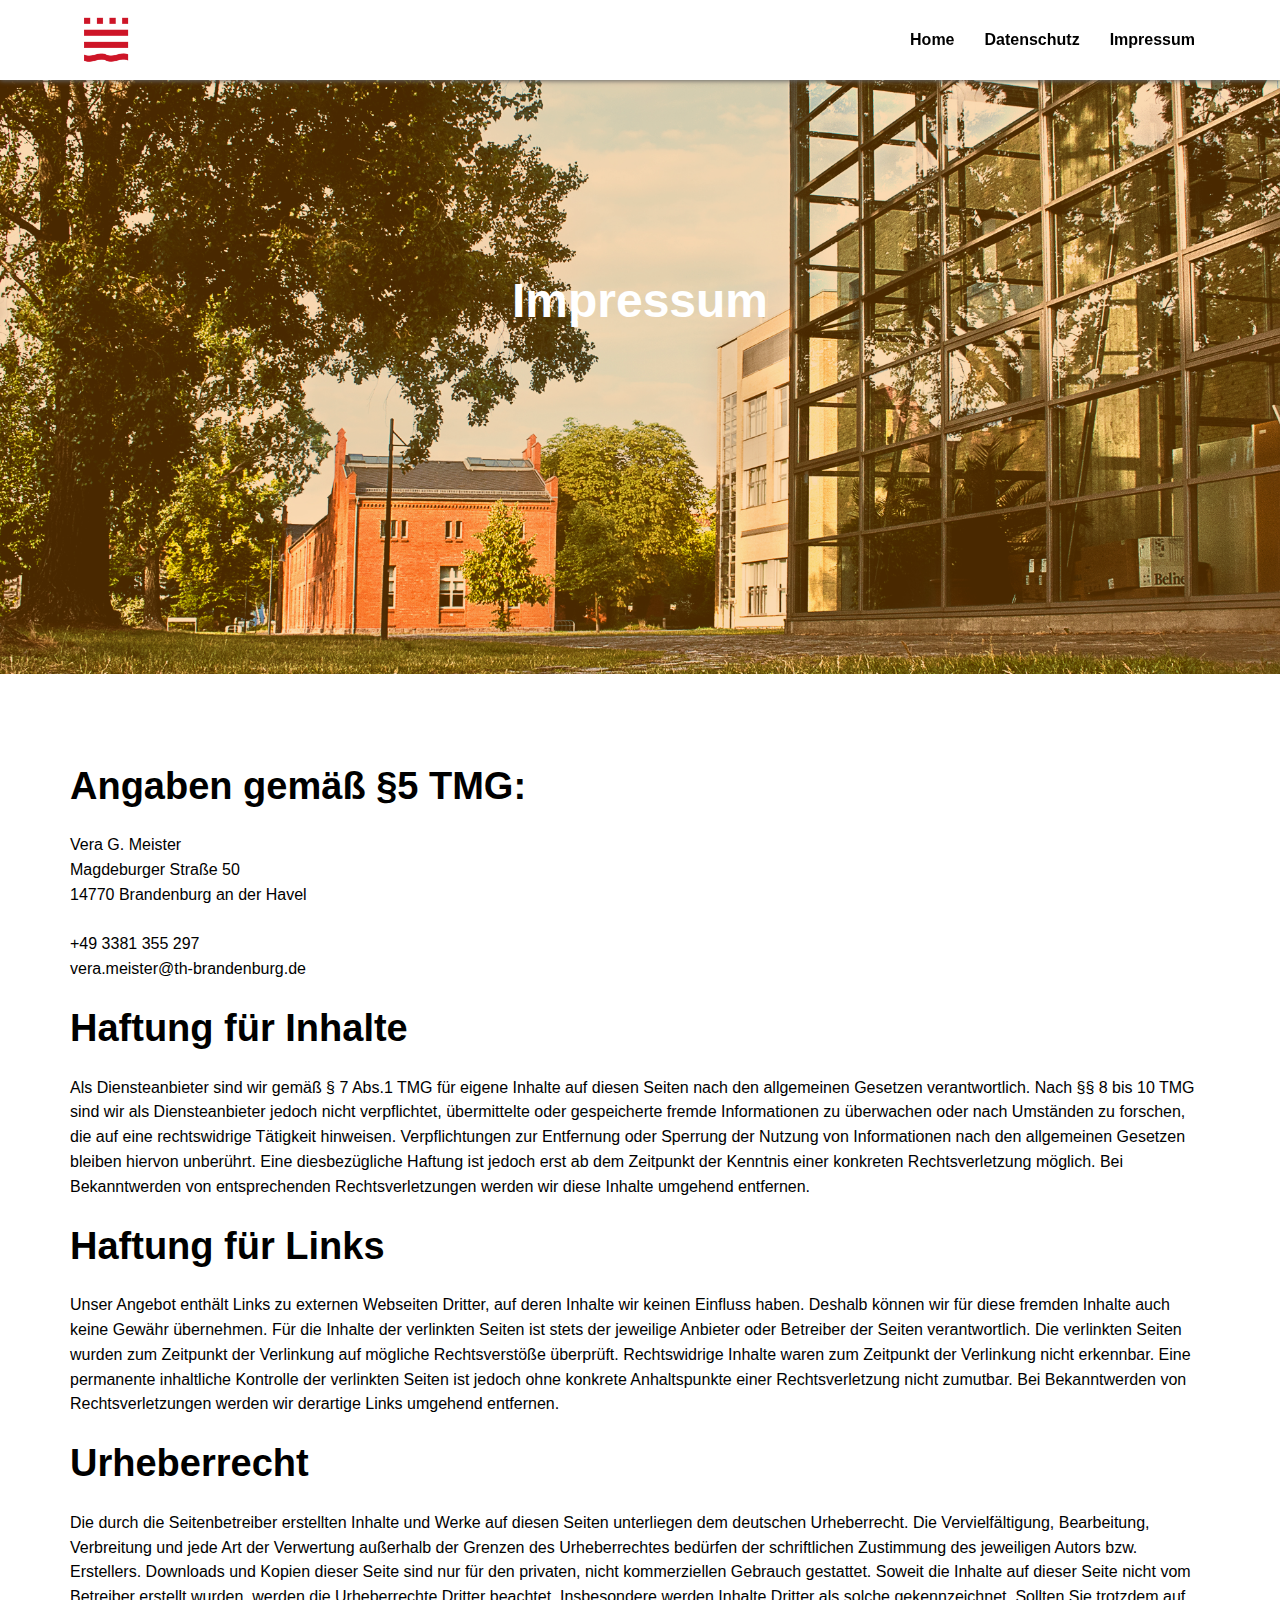
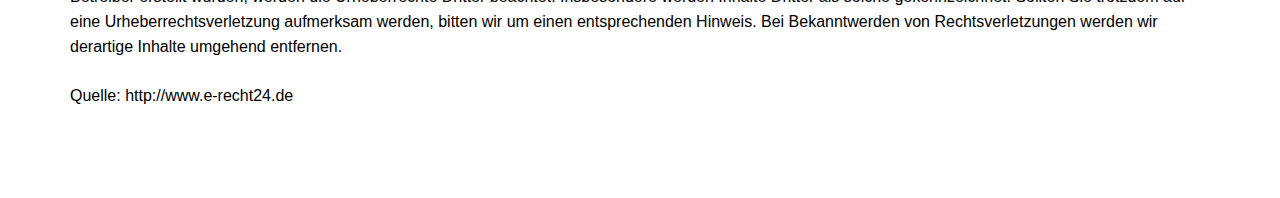
<file: imprint.html>
<!DOCTYPE html>
<html>
<head>
    <meta charset="utf-8">
    <meta http-equiv="X-UA-Compatible" content="IE=edge">
    <title>Wirtschaftsinformatik an der Technischen Hochschule Brandenburg</title>
    <link rel="stylesheet" href="https://maxcdn.bootstrapcdn.com/bootstrap/3.3.7/css/bootstrap.min.css">
    <link rel="stylesheet" href="assets/css/style.thb.css">
    <link rel="stylesheet" href="assets/css/other.css">

    <!-- Favicon-->
    <link rel="shortcut icon" href="favicon.png">
</head>

<body>

<header class="header">
    <div role="navigation" class="navbar navbar-default navbar-fixed-top">
        <div class="container">
            <div class="navbar-header">
                <a href="#all" class="navbar-brand scroll-to">
                    <img src="assets/images/logo.png" alt="logo" class="hidden-xs hidden-sm" style="height: 60px">
                    <img src="assets/images/logo-small.png" alt="logo" class="visible-xs visible-sm"
                         style="height: 60px">
                    <span class="sr-only">Go to homepage</span>
                </a>

                <div class="navbar-buttons">
                    <button type="button" data-toggle="collapse" data-target=".navbar-collapse"
                            class="navbar-toggle navbar-btn">Menu<i class="pe-7s-menu"></i></button>
                </div>
            </div>
            <div id="navigation" class="collapse navbar-collapse navbar-right">

                <ul class="nav navbar-nav">
                    <li><a href="index.html">Home</a></li>
                    <li><a href="privacy.html" >Datenschutz</a></li>
                    <li><a href="imprint.html" class="scroll-to">Impressum</a></li>
                </ul>

            </div>
        </div>
    </div>
</header>

<section id="" class="imprint text-intro " >
    <div class="picture-layer"></div>

    <div class="container">
        <div class="row">
            <div class="col-md-12 ">
                <div class="logo-block " >
                    <h1 class="logo">
                        Impressum
                    </h1>
                </div>
            </div>
        </div>
    </div>
</section>


<section>
    <div class="container">
        <div class="row">
            <div class="col-md-12 " >

                <h2>Angaben gemäß §5 TMG:</h2>
                <p>
                    Vera G. Meister<br />
                    Magdeburger Straße 50<br />
                    14770 Brandenburg an der Havel<br />
                    <br />
                    +49 3381 355 297<br />
                    vera.meister@th-brandenburg.de
                </p>

                <h2>Haftung für Inhalte</h2>
                <p>
                    Als Diensteanbieter sind wir gemäß § 7 Abs.1 TMG für eigene Inhalte auf diesen Seiten nach den allgemeinen Gesetzen verantwortlich. Nach §§ 8 bis 10 TMG sind wir als Diensteanbieter jedoch nicht verpflichtet, übermittelte oder gespeicherte fremde Informationen zu überwachen oder nach Umständen zu forschen, die auf eine rechtswidrige Tätigkeit hinweisen. Verpflichtungen zur Entfernung oder Sperrung der Nutzung von Informationen nach den allgemeinen Gesetzen bleiben hiervon unberührt. Eine diesbezügliche Haftung ist jedoch erst ab dem Zeitpunkt der Kenntnis einer konkreten Rechtsverletzung möglich. Bei Bekanntwerden von entsprechenden Rechtsverletzungen werden wir diese Inhalte umgehend entfernen.
                </p>

                <h2>Haftung für Links</h2>
                <p>
                    Unser Angebot enthält Links zu externen Webseiten Dritter, auf deren Inhalte wir keinen Einfluss haben. Deshalb können wir für diese fremden Inhalte auch keine Gewähr übernehmen. Für die Inhalte der verlinkten Seiten ist stets der jeweilige Anbieter oder Betreiber der Seiten verantwortlich. Die verlinkten Seiten wurden zum Zeitpunkt der Verlinkung auf mögliche Rechtsverstöße überprüft. Rechtswidrige Inhalte waren zum Zeitpunkt der Verlinkung nicht erkennbar. Eine permanente inhaltliche Kontrolle der verlinkten Seiten ist jedoch ohne konkrete Anhaltspunkte einer Rechtsverletzung nicht zumutbar. Bei Bekanntwerden von Rechtsverletzungen werden wir derartige Links umgehend entfernen.
                </p>

                <h2>Urheberrecht</h2>
                <p>
                    Die durch die Seitenbetreiber erstellten Inhalte und Werke auf diesen Seiten unterliegen dem deutschen Urheberrecht. Die Vervielfältigung, Bearbeitung, Verbreitung und jede Art der Verwertung außerhalb der Grenzen des Urheberrechtes bedürfen der schriftlichen Zustimmung des jeweiligen Autors bzw. Erstellers. Downloads und Kopien dieser Seite sind nur für den privaten, nicht kommerziellen Gebrauch gestattet. Soweit die Inhalte auf dieser Seite nicht vom Betreiber erstellt wurden, werden die Urheberrechte Dritter beachtet. Insbesondere werden Inhalte Dritter als solche gekennzeichnet. Sollten Sie trotzdem auf eine Urheberrechtsverletzung aufmerksam werden, bitten wir um einen entsprechenden Hinweis. Bei Bekanntwerden von Rechtsverletzungen werden wir derartige Inhalte umgehend entfernen.
                </p>

                Quelle: http://www.e-recht24.de
            </div>
        </div>
    </div>
</section>
</body>
</html>
</file>
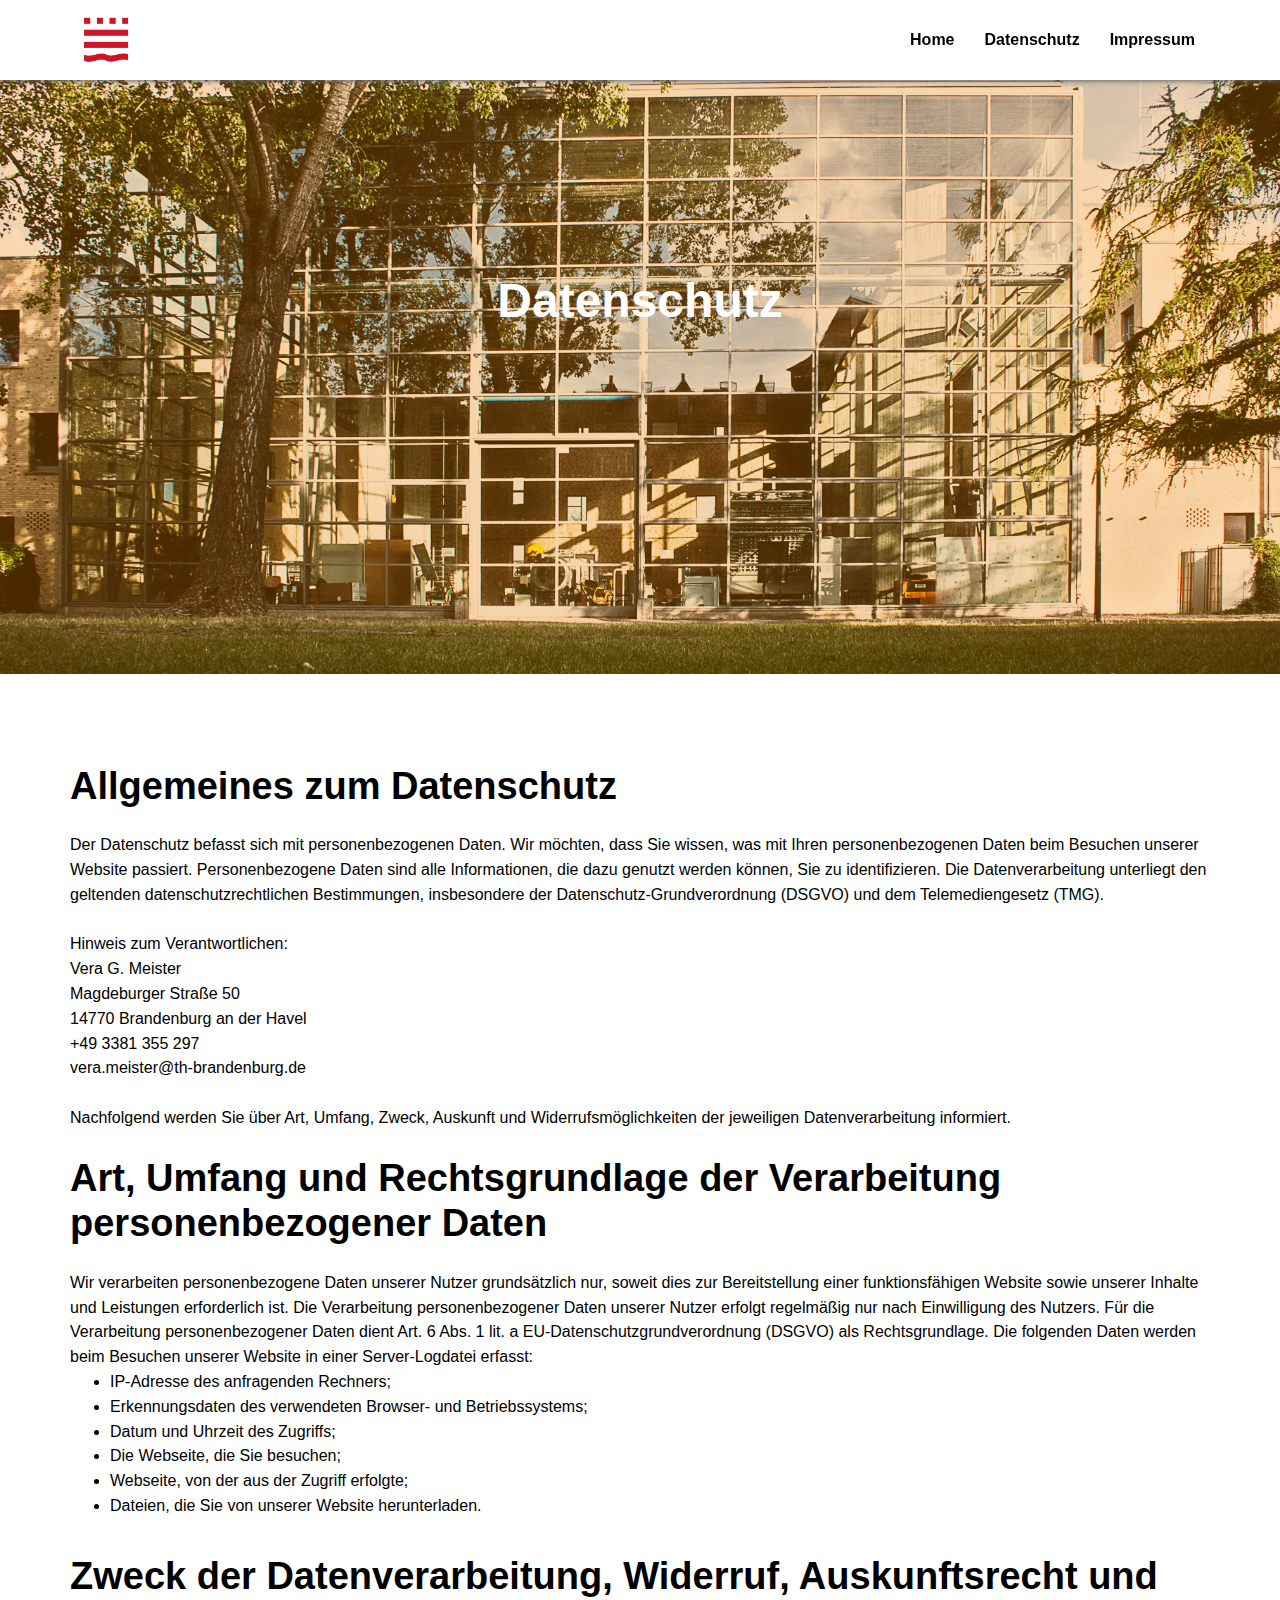
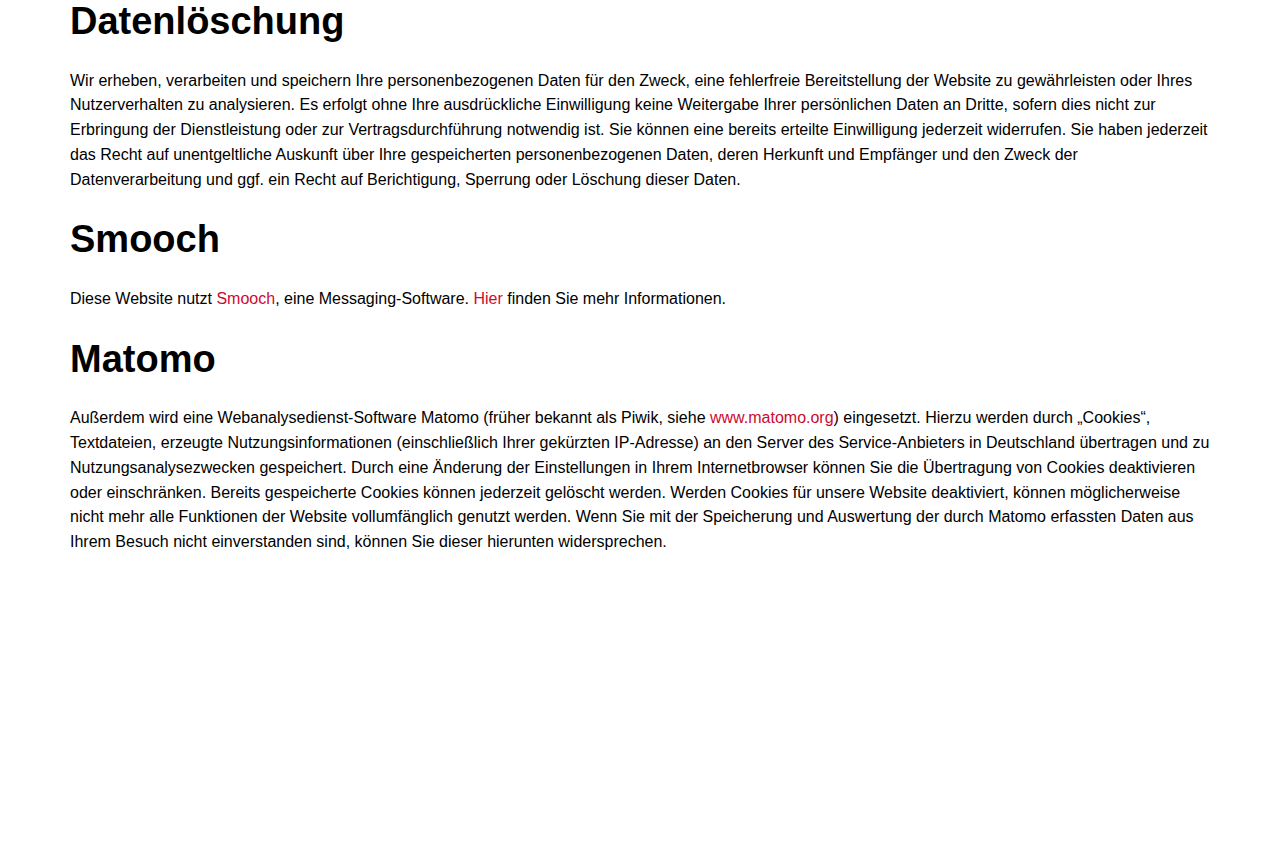
<file: privacy.html>
<!DOCTYPE html>
<html>
<head>
    <meta charset="utf-8">
    <meta http-equiv="X-UA-Compatible" content="IE=edge">
    <title>Wirtschaftsinformatik an der Technischen Hochschule Brandenburg</title>
    <link rel="stylesheet" href="https://maxcdn.bootstrapcdn.com/bootstrap/3.3.7/css/bootstrap.min.css">
    <link rel="stylesheet" href="assets/css/style.thb.css">
    <link rel="stylesheet" href="assets/css/other.css">

    <!-- Favicon-->
    <link rel="shortcut icon" href="favicon.png">
</head>

<body>

<header class="header">
    <div role="navigation" class="navbar navbar-default navbar-fixed-top">
        <div class="container">
            <div class="navbar-header">
                <a href="#all" class="navbar-brand scroll-to">
                    <img src="assets/images/logo.png" alt="logo" class="hidden-xs hidden-sm" style="height: 60px">
                    <img src="assets/images/logo-small.png" alt="logo" class="visible-xs visible-sm"
                         style="height: 60px">
                    <span class="sr-only">Go to homepage</span>
                </a>

                <div class="navbar-buttons">
                    <button type="button" data-toggle="collapse" data-target=".navbar-collapse"
                            class="navbar-toggle navbar-btn">Menu<i class="pe-7s-menu"></i></button>
                </div>
            </div>
            <div id="navigation" class="collapse navbar-collapse navbar-right">

                <ul class="nav navbar-nav">
                    <li><a href="index.html">Home</a></li>
                    <li><a href="privacy.html" >Datenschutz</a></li>
                    <li><a href="imprint.html" class="scroll-to">Impressum</a></li>
                </ul>

            </div>
        </div>
    </div>
</header>

<section id="" class="privacy text-intro " >
    <div class="picture-layer"></div>

    <div class="container">
        <div class="row">
            <div class="col-md-12 ">
                <div class="logo-block " >
                    <h1 class="logo">
                        Datenschutz
                    </h1>
                </div>
            </div>
        </div>
    </div>
</section>

<section>
    <div class="container">
        <div class="row">
            <div class="col-md-12 " >

                <h2>Allgemeines zum Datenschutz</h2>

                Der Datenschutz befasst sich mit personenbezogenen Daten. Wir möchten, dass Sie wissen, was mit Ihren personenbezogenen Daten beim Besuchen unserer Website passiert. Personenbezogene Daten sind alle Informationen, die dazu genutzt werden können, Sie zu identifizieren. Die Datenverarbeitung unterliegt den geltenden datenschutzrechtlichen Bestimmungen, insbesondere der Datenschutz-Grundverordnung (DSGVO) und dem Telemediengesetz (TMG).<br /><br />
				
				Hinweis zum Verantwortlichen:<br />
				Vera G. Meister<br />
				Magdeburger Straße 50<br />
				14770 Brandenburg an der Havel<br />
				+49 3381 355 297<br />
				vera.meister@th-brandenburg.de<br /><br />
				
				Nachfolgend werden Sie über Art, Umfang, Zweck, Auskunft und Widerrufsmöglichkeiten der jeweiligen Datenverarbeitung informiert.<br /><br />
				
				
				<h2>Art, Umfang und Rechtsgrundlage der Verarbeitung personenbezogener Daten</h2>
				
				Wir verarbeiten personenbezogene Daten unserer Nutzer grundsätzlich nur, soweit dies zur Bereitstellung einer funktionsfähigen Website sowie unserer Inhalte und Leistungen erforderlich ist. Die Verarbeitung personenbezogener Daten unserer Nutzer erfolgt regelmäßig nur nach Einwilligung des Nutzers. Für die Verarbeitung personenbezogener Daten dient Art. 6 Abs. 1 lit. a EU-Datenschutzgrundverordnung (DSGVO) als Rechtsgrundlage. Die folgenden Daten werden beim Besuchen unserer Website in einer Server-Logdatei erfasst:
				
				<ul style="padding-left:40px;">
				                    <li>IP-Adresse des anfragenden Rechners;</li>
				                    <li>Erkennungsdaten des verwendeten Browser- und Betriebssystems;</li>
				                    <li>Datum und Uhrzeit des Zugriffs;</li>
				                    <li>Die Webseite, die Sie besuchen;</li>
				                    <li>Webseite, von der aus der Zugriff erfolgte;</li>
				                    <li>Dateien, die Sie von unserer Website herunterladen.</li>
				</ul>
				
				<br />
				
				<h2>Zweck der Datenverarbeitung, Widerruf, Auskunftsrecht und Datenlöschung</h2>
				Wir erheben, verarbeiten und speichern Ihre personenbezogenen Daten für den Zweck, eine fehlerfreie Bereitstellung der Website zu gewährleisten oder Ihres Nutzerverhalten zu analysieren. Es erfolgt ohne Ihre ausdrückliche Einwilligung keine Weitergabe Ihrer persönlichen Daten an Dritte, sofern dies nicht zur Erbringung der Dienstleistung oder zur Vertragsdurchführung notwendig ist. Sie können eine bereits erteilte Einwilligung jederzeit widerrufen. Sie haben jederzeit das Recht auf unentgeltliche Auskunft über Ihre gespeicherten personenbezogenen Daten, deren Herkunft und Empfänger und den Zweck der Datenverarbeitung und ggf. ein Recht auf Berichtigung, Sperrung oder Löschung dieser Daten.<br /><br />
				

                <h2>Smooch</h2>

                Diese Website nutzt <a href="https://smooch.io">Smooch</a>, eine Messaging-Software. <a href="https://smooch.io/privacy/">Hier</a> finden Sie mehr Informationen.<br /><br />


                <h2>Matomo</h2>

                Außerdem wird eine Webanalysedienst-Software Matomo (früher bekannt als Piwik, siehe <a href="https://matomo.org/">www.matomo.org</a>) eingesetzt. Hierzu werden durch „Cookies“, Textdateien, erzeugte Nutzungsinformationen (einschließlich Ihrer gekürzten IP-Adresse) an den Server des Service-Anbieters in Deutschland übertragen und zu Nutzungsanalysezwecken gespeichert. Durch eine Änderung der Einstellungen in Ihrem Internetbrowser können Sie die Übertragung von Cookies deaktivieren oder einschränken. Bereits gespeicherte Cookies können jederzeit gelöscht werden. Werden Cookies für unsere Website deaktiviert, können möglicherweise nicht mehr alle Funktionen der Website vollumfänglich genutzt werden. Wenn Sie mit der Speicherung und Auswertung der durch Matomo erfassten Daten aus Ihrem Besuch nicht einverstanden sind, können Sie dieser hierunten widersprechen.
                <br />
            <iframe style="border: 0; height: 200px; width: 600px;" src="https://bmake.th-brandenburg.de/apps/piwik/index.php?module=CoreAdminHome&action=optOut&language=de"></iframe>
			
			
			
            </div>
        </div>
    </div>
</section>
</body>
</html>
</file>
<file: assets/css/style.thb.css>
/* 
========================================= 
========================================= 


========================================= 
========================================= */
/* THB */
/*

=====================
GENERAL
=====================
ü
*/
html {
    height: 100%;
}

body {
    height: 100%;
    font-weight: 300;
    padding-top: 80px;
}

header {
    z-index: 1000;
}

section {
    position: relative;
    padding-top: 90px;
    padding-bottom: 90px;
}

section.background-gray-lighter {
    background: #cdcdcd;
}

section.background-gray-lightest {
    background: #f7f7f7;
    border-top: solid 1px #cdcdcd;
    border-bottom: solid 1px #cdcdcd;
}

section.background-secondary {
    background: #F18400;
    border-top: solid 1px #46426f;
    border-bottom: solid 1px #46426f;
}

.section-inverse {
    color: #fff;
}

.section-inverse h1,
.section-inverse h2,
.section-inverse h3,
.section-inverse h4,
.section-inverse h5,
.section-inverse h6 {
    color: #fff;
}

.section-inverse .heading:after {
    background: #fff;
}

.italic {
    font-style: italic;
    font-family: "Georgia", "Times New Roman", Times, serif;
}

.heading {
    text-align: left;
    margin-bottom: 40px;
}

.heading:after {
    content: " ";
    display: block;
    width: 100px;
    height: 2px;
    margin: 20px 0 20px;
    background: #CC0A2F;
}

@media (min-width: 1200px) {
    h1.heading {
        font-size: 68px;
    }

    h2.heading {
        font-size: 58px;
    }
}

.img-responsive {
    margin: 0 auto;
}

.no-space .box {
    margin: 0 -15px;
}

.margin-top {
    margin-top: 30px;
}

.margin-top--big {
    margin-top: 60px !important;
}

.margin-bottom {
    margin-bottom: 30px;
}

.margin-bottom--big {
    margin-bottom: 60px !important;
}

.margin-bottom--zero {
    margin-bottom: 0 !important;
}

.no-padding-top {
    padding-top: 0;
}

.no-padding-bottom {
    padding-bottom: 0;
}

.padding--small {
    padding-top: 30px;
    padding-bottom: 30px;
}

.weight-300 {
    font-weight: 300 !important;
}

.weight-500 {
    font-weight: 500 !important;
}

.weight-700 {
    font-weight: 700 !important;
}

.text-gray {
    color: #555555;
}

.text-gray-light {
    color: #999999;
}

.text-gray-lighter {
    color: #cdcdcd;
}

@media (max-width: 991px) {
    .text-center-mobile {
        text-align: center !important;
    }
}

a,
button {
    -webkit-transition: all 0.2s ease-out;
    -moz-transition: all 0.2s ease-out;
    transition: all 0.2s ease-out;
}

a i.fa,
button i.fa {
    margin: 0 5px;
}

.clickable {
    cursor: pointer !important;
}

.required {
    color: #CC0A2F;
}

.accent {
    color: #CC0A2F;
}

.text-uppercase {
    text-transform: uppercase;
    letter-spacing: 0.1em;
}

.list-style-none {
    list-style: none;
}

.pages {
    text-align: center;
}

#map {
    height: 500px;
    border-top: solid 1px #cdcdcd;
    border-bottom: solid 1px #cdcdcd;
}

.btn-ghost {
    color: #CC0A2F;
    background-color: transparent;
    border-color: #CC0A2F;
}

.btn-ghost:hover,
.btn-ghost:focus,
.btn-ghost:active,
.btn-ghost.active,
.open .dropdown-toggle.btn-ghost {
    color: #CC0A2F;
    background-color: rgba(0, 0, 0, 0);
    border-color: #ff3736;
}

.btn-ghost:active,
.btn-ghost.active,
.open .dropdown-toggle.btn-ghost {
    background-image: none;
}

.btn-ghost.disabled,
.btn-ghost[disabled],
fieldset[disabled] .btn-ghost,
.btn-ghost.disabled:hover,
.btn-ghost[disabled]:hover,
fieldset[disabled] .btn-ghost:hover,
.btn-ghost.disabled:focus,
.btn-ghost[disabled]:focus,
fieldset[disabled] .btn-ghost:focus,
.btn-ghost.disabled:active,
.btn-ghost[disabled]:active,
fieldset[disabled] .btn-ghost:active,
.btn-ghost.disabled.active,
.btn-ghost[disabled].active,
fieldset[disabled] .btn-ghost.active {
    background-color: transparent;
    border-color: #CC0A2F;
}

.btn-ghost .badge {
    color: transparent;
    background-color: #CC0A2F;
}

.btn-ghost:hover,
.btn-ghost:focus,
.btn-ghost:active,
.btn-ghost.active,
.open .dropdown-toggle.btn-ghost {
    color: #fff;
    background-color: #CC0A2F;
    border-color: #CC0A2F;
}

.btn-white {
    color: #ffffff;
    background-color: transparent;
    border-color: #ffffff;
}

.btn-white:hover,
.btn-white:focus,
.btn-white:active,
.btn-white.active,
.open .dropdown-toggle.btn-white {
    color: #ffffff;
    background-color: rgba(0, 0, 0, 0);
    border-color: #e0e0e0;
}

.btn-white:active,
.btn-white.active,
.open .dropdown-toggle.btn-white {
    background-image: none;
}

.btn-white.disabled,
.btn-white[disabled],
fieldset[disabled] .btn-white,
.btn-white.disabled:hover,
.btn-white[disabled]:hover,
fieldset[disabled] .btn-white:hover,
.btn-white.disabled:focus,
.btn-white[disabled]:focus,
fieldset[disabled] .btn-white:focus,
.btn-white.disabled:active,
.btn-white[disabled]:active,
fieldset[disabled] .btn-white:active,
.btn-white.disabled.active,
.btn-white[disabled].active,
fieldset[disabled] .btn-white.active {
    background-color: transparent;
    border-color: #ffffff;
}

.btn-white .badge {
    color: transparent;
    background-color: #ffffff;
}

.btn-white:hover,
.btn-white:focus,
.btn-white:active,
.btn-white.active,
.open .dropdown-toggle.btn-white {
    color: #ffffff;
    background-color: #fff;
    border-color: #fff;
}

.icon {
    display: inline-block;
    width: 60px;
    height: 60px;
    line-height: 60px;
    border-radius: 30px;
    border: solid 1px #CC0A2F;
    color: #CC0A2F;
    -webkit-transition: all 0.2s ease-out;
    -moz-transition: all 0.2s ease-out;
    transition: all 0.2s ease-out;
    font-size: 30px;
    margin: 0 auto 30px;
    text-align: center;
}

.icon.brand-secondary {
    border-color: #746ea9;
    color: #746ea9;
}

.icon.brand-terciary {
    border-color: #41a6ca;
    color: #41a6ca;
}

.icon.brand-four {
    border-color: #34314c;
    color: #34314c;
}

/*

=====================
INTRO
=====================

*/
.text-intro {
    text-align: center;
    color: #ffffff;
}

.text-intro h1 {
    font-weight: 700;
}

.text-intro a {
    color: #fff;
    text-decoration: underline;
}

.text-intro h1,
.text-intro h2,
.text-intro h3,
.text-intro h4 {
    color: #ffffff;
}

.text-intro span {
    color: #CC0A2F;
}

@media (min-width: 1200px) {
    .text-intro {
        background: #46426f;
    }
}

@media (max-width: 1199px) {
    .text-intro {
        background: #46426f;
    }
}

/*

=====================
SERVICES / INTEGRATIONS
=====================

*/
.services {
    margin-top: 80px;
    text-align: center;
}

.services .services-heading {
    text-transform: uppercase;
    letter-spacing: 0.1em;
    font-size: 18px;
    font-weight: 400;
    color: #999999;
    margin-bottom: 40px;
}

.services .heading {
    font-size: 18px;
    font-weight: 700;
    margin-bottom: 20px;
    text-align: center;
}

.services .heading:after {
    content: " ";
    display: block;
    width: 100px;
    height: 1px;
    margin: 20px auto 20px;
    background: #CC0A2F;
}

.services p {
    font-size: 14px;
    line-height: 1.5;
    margin-bottom: 60px;
    color: #999999;
}

/*

=====================
CUSTOMERS
=====================

*/
.customer {
    text-align: center;
}

.customer img {
    display: inline-block;
    margin-top: 10px;
    margin-bottom: 10px;
    -webkit-filter: grayscale(100%);
    filter: grayscale(100%);
}

.customer img:hover {
    -webkit-filter: grayscale(0);
    filter: grayscale(0);
}

/*

=====================
SIGN UP FORM
=====================

*/
@media (max-width: 991px) {
    .sign-up-form .form-control {
        margin-bottom: 20px;
    }

    .sign-up-form .btn {
        margin-bottom: 20px;
    }
}

@media (min-width: 768px) {
    .sign-up-form .form-control {
        width: 350px;
    }
}

/*

=====================
EKKO LIGHTBOX
=====================

*/
.ekko-lightbox-container {
    position: relative;
}

.ekko-lightbox-nav-overlay {
    position: absolute;
    top: 0;
    left: 0;
    z-index: 100;
    width: 100%;
    height: 100%;
}

.ekko-lightbox-nav-overlay a {
    z-index: 100;
    display: block;
    width: 49%;
    height: 100%;
    font-size: 30px;
    color: #fff;
    opacity: 0;
    text-decoration: none !important;
    -webkit-transition: opacity 0.5s;
    -moz-transition: opacity 0.5s;
    -o-transition: opacity 0.5s;
    transition: opacity 0.5s;
}

.ekko-lightbox-nav-overlay a:empty {
    width: 49%;
    color: transparent;
}

.ekko-lightbox a:hover,
a:focus,
a:active {
    text-decoration: none;
    opacity: 1;
    color: #fff;
}

.ekko-lightbox .glyphicon-chevron-left {
    left: 0;
    float: left;
    padding-left: 15px;
    text-align: left;
}

.ekko-lightbox .glyphicon-chevron-right {
    right: 0;
    float: right;
    padding-right: 15px;
    text-align: right;
}

.ekko-lightbox .modal-footer {
    text-align: left;
}

.owl-carousel .owl-controls .owl-page.active span,
.owl-theme .owl-controls .owl-page.active span,
.owl-carousel .owl-controls.clickable .owl-page:hover span,
.owl-theme .owl-controls.clickable .owl-page:hover span {
    background: #CC0A2F;
}

.owl-carousel .owl-controls .owl-buttons,
.owl-theme .owl-controls .owl-buttons {
    position: absolute;
    top: 5px;
    right: 0;
}

.owl-carousel .owl-controls .owl-buttons div,
.owl-theme .owl-controls .owl-buttons div {
    width: 26px;
    height: 26px;
    line-height: 25px;
    margin: 0 5px 0 0;
    font-size: 18px;
    color: #CC0A2F;
    padding: 0;
    background: #fff;
    border-radius: 13px;
    vertical-align: middle;
    text-align: center;
    opacity: 1;
    filter: alpha(opacity=100);
}

.testimonials {
    padding: 0;
    margin-bottom: 40px;
}

.testimonials .item {
    list-style-type: none;
    margin: 0 5px;
    background: #fff;
    padding-bottom: 60px;
    -webkit-box-sizing: border-box;
    -moz-box-sizing: border-box;
    box-sizing: border-box;
}

.testimonials .item .testimonial {
    position: relative;
    padding: 20px;
}

.testimonials .item .testimonial:before,
.testimonials .item .testimonial:after {
    content: " ";
    display: table;
}

.testimonials .item .testimonial:after {
    clear: both;
}

.testimonials .item .testimonial .text {
    color: #999999;
    margin-bottom: 50px;
    font-size: 14px;
    font-weight: 400;
}

.testimonials .item .testimonial .bottom {
    position: absolute;
    left: 0;
    bottom: 0;
    width: 100%;
    -webkit-box-sizing: border-box;
    -moz-box-sizing: border-box;
    box-sizing: border-box;
    padding: 20px;
    height: 50px;
}

.testimonials .item .testimonial .bottom .testimonial-icon {
    display: inline-block;
    width: 30px;
    height: 30px;
    line-height: 30px;
    border-radius: 15px;
    color: #41a6ca;
    font-size: 40px;
    float: left;
    text-align: center;
}

.testimonials .item .testimonial .name-picture {
    float: right;
    width: 80%;
    text-align: right;
}

.testimonials .item .testimonial .name-picture h5 {
    font-size: 16px;
    text-transform: uppercase;
    letter-spacing: 0.08em;
}

.testimonials .item .testimonial .name-picture p {
    color: #999999;
    margin: 0;
    font-size: 14px;
}

.testimonials .item .testimonial .name-picture img {
    float: right;
    width: 60px;
    border-radius: 30px;
    margin-left: 10px;
}

.box-simple {
    text-align: center;
    margin-bottom: 48px;
}

.box-simple h3 {
    font-weight: normal;
    font-size: 24px;
    line-height: 1.5;
    color: #555555;
    font-weight: 400;
}

.box-simple h3 a {
    color: #555555;
}

.box-simple p {
    color: #999999;
}

.box-simple:hover .icon {
    -webkit-transform: scale(1.1, 1.1);
    -ms-transform: scale(1.1, 1.1);
    transform: scale(1.1, 1.1);
}

.box-simple:hover .icon i {
    -webkit-transform: scale(1, 1);
    -ms-transform: scale(1, 1);
    transform: scale(1, 1);
}

.box-simple.box-white {
    padding: 20px;
    border: dotted 1px #999999;
}

.box-simple.box-white .icon {
    color: #555555;
    border-color: transparent;
    font-size: 70px;
}

.box-simple.box-dark {
    padding: 20px;
    border: dotted 1px #999999;
    background: #555555;
    color: #fff;
}

.box-simple.box-dark .icon {
    color: #f7f7f7;
    border-color: transparent;
    font-size: 70px;
}

.box-simple.box-dark h3 {
    color: #fff;
}

.box-simple.box-dark h3 a {
    color: #fff;
}

.box-simple.box-dark p {
    color: #fff;
}

.box-image {
    position: relative;
    overflow: hidden;
    text-align: center;
    margin: 15px 0;
}

.box-image .bg {
    position: absolute;
    top: auto;
    bottom: 0;
    width: 100%;
    height: 100%;
    opacity: 0;
    filter: alpha(opacity=0);
    background: #CC0A2F;
}

.box-image .name {
    position: absolute;
    width: 100%;
    height: 50%;
    bottom: 0;
    -webkit-transform: translate(0, 100%);
    -ms-transform: translate(0, 100%);
    transform: translate(0, 100%);
    -webkit-transition: all 0.2s ease-out;
    -moz-transition: all 0.2s ease-out;
    transition: all 0.2s ease-out;
    color: #fff;
    padding: 0 20px;
}

.box-image .name h3 {
    color: #fff;
    text-transform: uppercase;
    font-size: 24px;
    letter-spacing: 0.08em;
}

.box-image .name h3 a {
    color: #fff;
    text-decoration: none;
}

.box-image .text {
    position: absolute;
    width: 100%;
    height: 50%;
    top: 0;
    -webkit-transform: translate(0, -150%);
    -ms-transform: translate(0, -150%);
    transform: translate(0, -150%);
    -webkit-transition: all 0.2s ease-out;
    -moz-transition: all 0.2s ease-out;
    transition: all 0.2s ease-out;
    color: #fff;
    padding: 0 20px;
}

.box-image:hover .bg {
    opacity: 0.7;
    filter: alpha(opacity=70);
}

.box-image:hover .name {
    position: absolute;
    -webkit-transform: translate(0, -75%);
    -ms-transform: translate(0, -75%);
    transform: translate(0, -75%);
}

.box-image:hover .text {
    position: absolute;
    -webkit-transform: translate(0, 100%);
    -ms-transform: translate(0, 100%);
    transform: translate(0, 100%);
}

.box-image-text {
    position: relative;
    background: #fff;
    overflow: hidden;
    text-align: center;
    margin: 15px 0;
}

.box-image-text .top {
    position: relative;
    margin-bottom: 10px;
}

.box-image-text .top .bg {
    position: absolute;
    top: auto;
    bottom: 0;
    width: 100%;
    height: 100%;
    opacity: 0;
    filter: alpha(opacity=0);
    background: #fff;
}

.box-image-text .top .logo {
    width: 100%;
    position: absolute;
    text-align: center;
    top: 50%;
    -webkit-transform: translate(0, -50%);
    -ms-transform: translate(0, -50%);
    transform: translate(0, -50%);
}

.box-image-text .top .name {
    position: absolute;
    width: 100%;
    height: 50%;
    bottom: 0;
    -webkit-transform: translate(0, 100%);
    -ms-transform: translate(0, 100%);
    transform: translate(0, 100%);
    -webkit-transition: all 0.2s ease-out;
    -moz-transition: all 0.2s ease-out;
    transition: all 0.2s ease-out;
    color: #fff;
    padding: 0 20px;
}

.box-image-text .top .name h3 {
    color: #fff;
    text-transform: uppercase;
    font-size: 24px;
    letter-spacing: 0.08em;
}

.box-image-text .top .name h3 a {
    color: #fff;
    text-decoration: none;
}

.box-image-text .top .name h4 {
    color: #fff;
    text-transform: uppercase;
    font-size: 24px;
    letter-spacing: 0.08em;
}

.box-image-text .top .name h4 a {
    color: #fff;
    text-decoration: none;
}

.box-image-text .top .text {
    position: absolute;
    width: 100%;
    height: 50%;
    top: 0;
    -webkit-transform: translate(0, -150%);
    -ms-transform: translate(0, -150%);
    transform: translate(0, -150%);
    -webkit-transition: all 0.2s ease-out;
    -moz-transition: all 0.2s ease-out;
    transition: all 0.2s ease-out;
    color: #fff;
    padding: 0 20px;
}

.box-image-text .content {
    padding: 15px 15px 0 15px;
}

.box-image-text .content h3,
.box-image-text .content h4 {
    text-transform: uppercase;
    line-height: 1.5;
    color: #555555;
    font-weight: 800;
    letter-spacing: 0.08em;
}

.box-image-text .content p {
    color: #999999;
}

.box-image-text.bg-visible .bg {
    opacity: 0.8;
    filter: alpha(opacity=80);
}

.box-image-text:hover .bg {
    opacity: 0.7;
    filter: alpha(opacity=70);
}

.box-image-text:hover .name {
    position: absolute;
    -webkit-transform: translate(0, -75%);
    -ms-transform: translate(0, -75%);
    transform: translate(0, -75%);
}

.box-image-text:hover .text {
    position: absolute;
    -webkit-transform: translate(0, 100%);
    -ms-transform: translate(0, 100%);
    transform: translate(0, 100%);
}

/*

=====================
NAVBAR
=====================

*/
.header {
    width: 100%;
}

.navbar {
    font-weight: 700;
    box-shadow: 0 1px 5px #666;
}

@media (min-width: 768px) {
    .navbar ul.nav > li > a {
        border-top: solid 5px transparent;
        padding-top: 23px;
    }

    .navbar ul.nav > li > a:hover {
        border-top-color: #CC0A2F;
    }

    .navbar ul.nav > li.active > a,
    .navbar ul.nav > li.open > a {
        text-decoration: none !important;
        border-top-color: #CC0A2F;
    }
}

.navbar-toggle {
    text-transform: uppercase;
    letter-spacing: 0.1em;
    color: #000;
}

ul.dropdown-menu li a {
    -webkit-transition: all 0.2s ease-out;
    -moz-transition: all 0.2s ease-out;
    transition: all 0.2s ease-out;
}

ul.dropdown-menu li a:hover {
    -webkit-transition: all 0.2s ease-out;
    -moz-transition: all 0.2s ease-out;
    transition: all 0.2s ease-out;
}

#login-modal {
    overflow: hidden;
}

#login-modal .modal-header h4 {
    text-transform: uppercase;
}

#login-modal form {
    margin-bottom: 24px;
}

#login-modal a {
    color: #CC0A2F;
}

#login-modal p {
    font-weight: 300;
    margin-bottom: 24px;
    font-size: 15px;
}

.modal-backdrop {
    z-index: 1035;
}

.footer__copyright {
    background: #000;
    color: #ccc;
    padding: 20px 0;
    font-size: 14px;
    line-height: 28px;
    font-weight:500;
}

.footer__copyright p {
    margin: 0;
}

@media (max-width: 991px) {
    .footer__copyright p {
        float: none !important;
        text-align: center;
        margin-bottom: 10px;
    }
}

/*

=====================
COPYRIGHT
=====================

*/
.copyright {
    margin-top: 40px;
    color: #999999;
}

.copyright p.credit {
    text-align: right;
}

.copyright p.credit a {
    color: #999999;
}

@media (max-width: 991px) {
    .copyright p.credit {
        text-align: center !important;
    }
}

@media (min-width: 1200px) {
    .copyright {
        margin-top: 60px;
    }
}

@media (max-width: 991px) {
    .copyright {
        text-align: center !important;
    }
}

/*

=====================
STYLE SWITCHER FOR DEMO
=====================

*/
#style-switch-button {
    position: fixed;
    top: 120px;
    left: 0px;
    border-radius: 0;
    z-index: 2;
}

#style-switch {
    -webkit-box-sizing: border-box;
    -moz-box-sizing: border-box;
    box-sizing: border-box;
    width: 300px;
    padding: 20px;
    position: fixed;
    top: 160px;
    left: 0;
    background: #fff;
    border: solid 1px #cdcdcd;
    z-index: 2000;
}

#style-switch h4 {
    color: #555555;
}

/* ========================================= */
/* THEMING OF BOOTSTRAP COMPONENTS           */
/* ========================================= */
/* nav */
.nav {
    margin-bottom: 0;
    padding-left: 0;
    list-style: none;
}

.nav > li > a {
    padding: 10px 15px;
}

.nav > li > a:hover,
.nav > li > a:focus {
    background-color: #cdcdcd;
}

.nav > li.disabled > a {
    color: #999999;
}

.nav > li.disabled > a:hover,
.nav > li.disabled > a:focus {
    color: #999999;
}

.nav .open > a,
.nav .open > a:hover,
.nav .open > a:focus {
    background-color: #cdcdcd;
    border-color: #CC0A2F;
}

.nav-tabs {
    border-bottom: 1px solid #dddddd;
}

.nav-tabs > li > a {
    line-height: 1.55;
    border-radius: 2px 2px 0 0;
}

.nav-tabs > li > a:hover {
    border-color: #cdcdcd #cdcdcd #dddddd;
}

.nav-tabs > li.active > a,
.nav-tabs > li.active > a:hover,
.nav-tabs > li.active > a:focus {
    color: #555555;
    background-color: #ffffff;
    border: 1px solid #dddddd;
}

.nav-pills > li > a {
    border-radius: 0;
}

.nav-pills > li.active > a,
.nav-pills > li.active > a:hover,
.nav-pills > li.active > a:focus {
    color: #ffffff;
    background-color: #CC0A2F;
}

.nav-tabs-justified > li > a {
    border-radius: 2px;
}

.nav-tabs-justified > .active > a,
.nav-tabs-justified > .active > a:hover,
.nav-tabs-justified > .active > a:focus {
    border: 1px solid #dddddd;
}

@media (min-width: 768px) {
    .nav-tabs-justified > li > a {
        border-bottom: 1px solid #dddddd;
        border-radius: 2px 2px 0 0;
    }

    .nav-tabs-justified > .active > a,
    .nav-tabs-justified > .active > a:hover,
    .nav-tabs-justified > .active > a:focus {
        border-bottom-color: #ffffff;
    }
}

/* navbar */
.navbar {
    font-family: "Open Sans", Helvetica, Arial, sans-serif;
    min-height: 80px;
    margin-bottom: 0;
    border-top: none;
    border-bottom: none;
}

@media (min-width: 768px) {
    .navbar {
        border-radius: 0;
    }
}

.navbar-collapse {
    max-height: 380px !important;
    overflow-x: visible;
    padding-right: 15px;
    padding-left: 15px;
}

.navbar-collapse.in {
    overflow-y: auto;
}

@media (min-width: 768px) and (max-width: 991px) {
    .navbar-collapse {
        font-size: 14px;
    }
}

@media (min-width: 768px) {
    .navbar-collapse {
        width: auto;
        border-top: 0;
        box-shadow: none;
    }

    .navbar-collapse.collapse {
        display: block !important;
        height: auto !important;
        padding-bottom: 0;
        overflow: visible !important;
    }

    .navbar-collapse.in {
        overflow-y: visible;
    }

    .navbar-collapse.right {
        float: right;
    }

    .navbar-fixed-top .navbar-collapse,
    .navbar-static-top .navbar-collapse,
    .navbar-fixed-bottom .navbar-collapse {
        padding-left: 0;
        padding-right: 0;
    }
}

.container > .navbar-header,
.container-fluid > .navbar-header,
.container > .navbar-collapse,
.container-fluid > .navbar-collapse {
    margin-right: -15px;
    margin-left: -15px;
}

@media (min-width: 768px) {
    .container > .navbar-header,
    .container-fluid > .navbar-header,
    .container > .navbar-collapse,
    .container-fluid > .navbar-collapse {
        margin-right: 0;
        margin-left: 0;
    }
}

.navbar-brand {
    float: left;
    padding: 10px 15px;
    font-size: 20px;
    line-height: 24px;
    height: 80px;
}

.navbar-brand:hover,
.navbar-brand:focus {
    text-decoration: none;
}

@media (min-width: 768px) {
    .navbar > .container .navbar-brand,
    .navbar > .container-fluid .navbar-brand {
        margin-left: -15px;
    }
}

.navbar-toggle {
    padding: 9px 10px !important;
    margin-right: 15px;
    border-radius: 2px;
}

.navbar-nav {
    margin: 14px -15px;
}

.navbar-nav > li > a {
    padding-top: 10px;
    padding-bottom: 10px;
    line-height: 24px;
}

@media (max-width: 767px) {
    .navbar-nav .open .dropdown-menu > li > a,
    .navbar-nav .open .dropdown-menu .dropdown-header {
        padding: 5px 15px 5px 25px;
    }

    .navbar-nav .open .dropdown-menu > li > a {
        line-height: 24px;
    }

    .navbar-nav .open .dropdown-menu > li > a:hover,
    .navbar-nav .open .dropdown-menu > li > a:focus {
        background-image: none;
    }
}

@media (min-width: 768px) {
    .navbar-nav {
        margin: 0 auto;
        display: table;
        table-layout: fixed;
        float: left;
    }

    .navbar-nav > li {
        float: left;
    }

    .navbar-nav > li > a {
        padding-top: 28px;
        padding-bottom: 28px;
    }

    .navbar-nav.navbar-right:last-child {
        margin-right: -15px;
    }
}

.navbar-form {
    margin-left: -15px;
    margin-right: -15px;
    padding: 10px 15px;
    border: none;
    margin-top: 21px;
    margin-bottom: 21px;
}

@media (max-width: 767px) {
    .navbar-form .form-group {
        margin-bottom: 5px;
    }
}

.navbar-btn {
    margin-top: 21px;
    margin-bottom: 21px;
}

.navbar-btn.btn-sm {
    margin-top: 23.5px;
    margin-bottom: 23.5px;
}

.navbar-btn.btn-xs {
    margin-top: 29px;
    margin-bottom: 29px;
}

.navbar-text {
    margin-top: 28px;
    margin-bottom: 28px;
}

@media (min-width: 768px) {
    .navbar-text {
        float: left;
        margin-left: 15px;
        margin-right: 15px;
    }

    .navbar-text.navbar-right:last-child {
        margin-right: 0;
    }
}

.navbar-default {
    background-color: #ffffff;
    border-bottom-color: transparent;
}

.navbar-default .navbar-brand {
    color: #41a6ca;
}

.navbar-default .navbar-brand:hover,
.navbar-default .navbar-brand:focus {
    color: #2f89a9;
    background-color: transparent;
}

.navbar-default .navbar-text {
    color: #777777;
}

.navbar-default .navbar-nav > li > a {
    color: #000;
}

.navbar-default .navbar-nav > li > a:hover,
.navbar-default .navbar-nav > li > a:focus {
    color: #ffa7a6;
    background-color: transparent;
}

.navbar-default .navbar-nav > .active > a,
.navbar-default .navbar-nav > .active > a:hover,
.navbar-default .navbar-nav > .active > a:focus {
    color: #CC0A2F;
    background-color: transparent;
}

.navbar-default .navbar-nav > .disabled > a,
.navbar-default .navbar-nav > .disabled > a:hover,
.navbar-default .navbar-nav > .disabled > a:focus {
    color: #cccccc;
    background-color: transparent;
}

.navbar-default .navbar-toggle {
    border-color: transparent;
}

.navbar-default .navbar-toggle:hover,
.navbar-default .navbar-toggle:focus {
    background-color: transparent;
}

.navbar-default .navbar-toggle .icon-bar {
    background-color: #41a6ca;
}

.navbar-default .navbar-collapse {
    border-color: transparent;
}

.navbar-default .navbar-nav > .open > a,
.navbar-default .navbar-nav > .open > a:hover,
.navbar-default .navbar-nav > .open > a:focus {
    background-color: transparent;
    color: #ffa7a6;
}

@media (max-width: 767px) {
    .navbar-default .navbar-nav .open .dropdown-menu > li > a {
        color: #41a6ca;
    }

    .navbar-default .navbar-nav .open .dropdown-menu > li > a:hover,
    .navbar-default .navbar-nav .open .dropdown-menu > li > a:focus {
        color: #ffa7a6;
        background-color: transparent;
    }

    .navbar-default .navbar-nav .open .dropdown-menu > .active > a,
    .navbar-default .navbar-nav .open .dropdown-menu > .active > a:hover,
    .navbar-default .navbar-nav .open .dropdown-menu > .active > a:focus {
        color: #ffa7a6;
        background-color: transparent;
    }

    .navbar-default .navbar-nav .open .dropdown-menu > .disabled > a,
    .navbar-default .navbar-nav .open .dropdown-menu > .disabled > a:hover,
    .navbar-default .navbar-nav .open .dropdown-menu > .disabled > a:focus {
        color: #cccccc;
        background-color: transparent;
    }
}

.navbar-default .navbar-link {
    color: #41a6ca;
}

.navbar-default .navbar-link:hover {
    color: #ffa7a6;
}

/* dropdowns */
.dropdown-menu {
    z-index: 1000;
    font-size: 14px;
    background-color: #ffffff;
    border: 1px solid #cccccc;
    border: 1px solid rgba(0, 0, 0, 0.15);
    border-radius: 2px;
}

.dropdown-menu .divider {
    height: 1px;
    margin: 11px 0;
    overflow: hidden;
    background-color: #e5e5e5;
}

.dropdown-menu > li > a {
    line-height: 1.55;
    color: #555555;
}

.dropdown-menu > li > a:hover,
.dropdown-menu > li > a:focus {
    color: #262626;
    background-color: #f5f5f5;
}

.dropdown-menu > .active > a,
.dropdown-menu > .active > a:hover,
.dropdown-menu > .active > a:focus {
    color: #ffffff;
    background-color: #CC0A2F;
}

/* modal */
.modal-content {
    background-color: #ffffff;
    border: 1px solid #999999;
    border: 1px solid rgba(0, 0, 0, 0.2);
    border-radius: 0;
}

/* scaffolding */
body {
    font-family: "Open Sans", Helvetica, Arial, sans-serif;
    font-size: 16px;
    line-height: 1.55;
    color: #000000;
    background-color: #ffffff;
}

a {
    color: #CC0A2F;
    text-decoration: none;
}

a:hover,
a:focus {
    color: #ff2826;
    text-decoration: underline;
}

a:focus {
    outline: thin dotted;
    outline: 5px auto -webkit-focus-ring-color;
    outline-offset: -2px;
}

.img-rounded {
    border-radius: 0;
}

hr {
    margin-top: 24px;
    margin-bottom: 24px;
    border: 0;
    border-top: 1px solid #cdcdcd;
}

.progress {
    overflow: hidden;
    height: 24px;
    margin-bottom: 24px;
    background-color: #f5f5f5;
    border-radius: 2px;
    -webkit-box-shadow: inset 0 0 0 rgba(0, 0, 0, 0);
    box-shadow: inset 0 0 0 rgba(0, 0, 0, 0);
}

.progress-bar {
    float: left;
    width: 0%;
    height: 100%;
    font-size: 14px;
    line-height: 24px;
    text-align: center;
    -webkit-box-shadow: inset 0 0 0 rgba(0, 0, 0, 0);
    box-shadow: inset 0 0 0 rgba(0, 0, 0, 0);
    -webkit-transition: width 0.6s ease;
    transition: width 0.6s ease;
}

/* breadcrumbs */
.breadcrumb {
    padding: 8px 0;
    margin-bottom: 24px;
    background-color: transparent;
    border-radius: 0;
    text-align: center;
}

.breadcrumb > li + li:before {
    content: "/\00a0";
    color: #cccccc;
}

.breadcrumb > .active {
    color: #999999;
}

.breadcrumb a {
    color: #CC0A2F;
}

@media (max-width: 991px) {
    .breadcrumb {
        padding: 8px 0;
        text-align: center;
    }
}

/* buttons  */
.btn {
    font-weight: 400;
    font-family: "Open Sans", Helvetica, Arial, sans-serif;
    padding: 6px 12px;
    font-size: 16px;
    line-height: 1.55;
    border-radius: 0px;
}

.btn-primary {
    color: #ffffff;
    background-color: #CC0A2F;
    border-color: #CC0A2F;
}

.btn-primary:hover,
.btn-primary:focus,
.btn-primary:active,
.btn-primary.active,
.open .dropdown-toggle.btn-primary {
    color: #ffffff;
    background-color: #ff4b4a;
    border-color: #ff3736;
}

.btn-primary:active,
.btn-primary.active,
.open .dropdown-toggle.btn-primary {
    background-image: none;
}

.btn-primary.disabled,
.btn-primary[disabled],
fieldset[disabled] .btn-primary,
.btn-primary.disabled:hover,
.btn-primary[disabled]:hover,
fieldset[disabled] .btn-primary:hover,
.btn-primary.disabled:focus,
.btn-primary[disabled]:focus,
fieldset[disabled] .btn-primary:focus,
.btn-primary.disabled:active,
.btn-primary[disabled]:active,
fieldset[disabled] .btn-primary:active,
.btn-primary.disabled.active,
.btn-primary[disabled].active,
fieldset[disabled] .btn-primary.active {
    background-color: #CC0A2F;
    border-color: #CC0A2F;
}

.btn-primary .badge {
    color: #CC0A2F;
    background-color: #ffffff;
}

.btn-transparent {
    color: #555555;
    background-color: transparent;
    border-color: #555555;
}

.btn-transparent:hover,
.btn-transparent:focus,
.btn-transparent:active,
.btn-transparent.active,
.open .dropdown-toggle.btn-transparent {
    color: #555555;
    background-color: rgba(0, 0, 0, 0);
    border-color: #373737;
}

.btn-transparent:active,
.btn-transparent.active,
.open .dropdown-toggle.btn-transparent {
    background-image: none;
}

.btn-transparent.disabled,
.btn-transparent[disabled],
fieldset[disabled] .btn-transparent,
.btn-transparent.disabled:hover,
.btn-transparent[disabled]:hover,
fieldset[disabled] .btn-transparent:hover,
.btn-transparent.disabled:focus,
.btn-transparent[disabled]:focus,
fieldset[disabled] .btn-transparent:focus,
.btn-transparent.disabled:active,
.btn-transparent[disabled]:active,
fieldset[disabled] .btn-transparent:active,
.btn-transparent.disabled.active,
.btn-transparent[disabled].active,
fieldset[disabled] .btn-transparent.active {
    background-color: transparent;
    border-color: #555555;
}

.btn-transparent .badge {
    color: transparent;
    background-color: #555555;
}

.btn-transparent:hover,
.btn-transparent:focus,
.btn-transparent:active,
.btn-transparent.active {
    background: #ffffff;
    color: #CC0A2F;
}

.btn-lg {
    padding: 10px 16px;
    font-size: 20px;
    line-height: 1.33;
    border-radius: 2px;
}

.btn-sm {
    padding: 5px 10px;
    font-size: 14px;
    line-height: 1.5;
    border-radius: 0;
}

.btn-xs {
    padding: 1px 5px;
    font-size: 14px;
    line-height: 1.5;
    border-radius: 0;
}

/* dropdowns */
.dropdown-menu > li > a {
    padding: 8px 20px;
}

/* labels */
.label {
    font-family: "Open Sans", Helvetica, Arial, sans-serif;
    font-weight: normal;
    text-transform: uppercase;
}

/* forms.less */
label {
    font-weight: normal;
}

.form-control {
    display: block;
    width: 100%;
    height: 38px;
    padding: 6px 12px;
    font-size: 16px;
    line-height: 1.55;
    color: #555555;
    background-color: #ffffff;
    background-image: none;
    border: 1px solid #cccccc;
    border-radius: 2px;
    -webkit-box-shadow: none;
    box-shadow: none;
}

.form-control::-moz-placeholder {
    color: #999999;
    opacity: 1;
}

.form-control:-ms-input-placeholder {
    color: #999999;
}

.form-control::-webkit-input-placeholder {
    color: #999999;
}

.form-control:focus {
    border-color: #CC0A2F;
    outline: 0;
    -webkit-box-shadow: inset 0 1px 1px rgba(0, 0, 0, .075), 0 0 8px rgba(255, 116, 115, 0.6);
    box-shadow: inset 0 1px 1px rgba(0, 0, 0, .075), 0 0 8px rgba(255, 116, 115, 0.6);
}

.form-group {
    margin-bottom: 20px;
}

/* pager*/
.pager {
    margin: 24px 0;
    border-top: solid 1px #cdcdcd;
    padding-top: 24px;
    text-transform: uppercase;
    letter-spacing: 0.1em;
    font-size: 14px;
    font-family: "Open Sans", Helvetica, Arial, sans-serif;
    font-weight: bold;
}

.pager li {
    display: inline;
}

.pager li > a,
.pager li > span {
    background-color: #ffffff;
    border: 1px solid #CC0A2F;
    border-radius: 2px;
}

.pager li > a:hover,
.pager li > a:focus {
    text-decoration: none;
    color: #fff;
    background-color: #CC0A2F;
}

.pager .disabled > a,
.pager .disabled > a:hover,
.pager .disabled > a:focus,
.pager .disabled > span {
    color: #999999;
    background-color: #ffffff;
    border-color: #ddd;
}

/* pagination */
.pagination {
    margin: 24px 0;
    font-family: "Open Sans", Helvetica, Arial, sans-serif;
    border-radius: 0;
}

.pagination > li > a,
.pagination > li > span {
    padding: 6px 12px;
    line-height: 1.55;
    text-decoration: none;
    color: #CC0A2F;
    background-color: #ffffff;
    border: 1px solid #dddddd;
}

.pagination > li:first-child > a,
.pagination > li:first-child > span {
    margin-left: 0;
    border-bottom-left-radius: 2px;
    border-top-left-radius: 2px;
}

.pagination > li:last-child > a,
.pagination > li:last-child > span {
    border-bottom-right-radius: 2px;
    border-top-right-radius: 2px;
}

.pagination > li > a:hover,
.pagination > li > span:hover,
.pagination > li > a:focus,
.pagination > li > span:focus {
    color: #CC0A2F;
    background-color: #ffffff;
    border-color: #dddddd;
}

.pagination > .active > a,
.pagination > .active > span,
.pagination > .active > a:hover,
.pagination > .active > span:hover,
.pagination > .active > a:focus,
.pagination > .active > span:focus {
    z-index: 2;
    color: #ffffff;
    background-color: #CC0A2F;
    border-color: #CC0A2F;
}

.pagination > .disabled > span,
.pagination > .disabled > span:hover,
.pagination > .disabled > span:focus,
.pagination > .disabled > a,
.pagination > .disabled > a:hover,
.pagination > .disabled > a:focus {
    color: #999999;
    background-color: #ffffff;
    border-color: #dddddd;
}

/* responsive utilities */
@media (max-width: 767px) {
    .text-center-xs {
        text-align: center !important;
    }

    .text-center-xs img {
        display: block;
        margin-left: auto;
        margin-right: auto;
    }
}

@media (min-width: 768px) and (max-width: 991px) {
    .text-center-sm {
        text-align: center !important;
    }

    .text-center-sm img {
        display: block;
        margin-left: auto;
        margin-right: auto;
    }
}

/* type */
h1,
h2,
h3,
h4,
h5,
h6,
.h1,
.h2,
.h3,
.h4,
.h5,
.h6 {
    font-family: "Open Sans", Helvetica, Arial, sans-serif;
    font-weight: 700;
    line-height: 1.2;
    color: #000000;
}

h1,
.h1 {
    font-size: 48px;
}

h2,
.h2 {
    font-size: 38px;
}

h3,
.h3 {
    font-size: 32px;
    font-weight: 700;
}

h4,
.h4 {
    font-size: 24px;
    font-weight: 700;
}

h5,
.h5 {
    font-size: 16px;
    font-weight: 700;
}

h6,
.h6 {
    font-size: 14px;
    font-weight: 700;
}

h1,
.h1,
h2,
.h2,
h3,
.h3 {
    margin-top: 0;
    margin-bottom: 24px;
}

p {
    margin: 0 0 24px;
}

.lead {
    margin-bottom: 24px;
    font-size: 18px;
}

@media (min-width: 768px) {
    .lead {
        font-size: 24px;
    }
}

.text-small {
    font-size: 14px;
}

.text-large {
    font-size: 20px;
}

.text-italic {
    font-style: italic;
}

.text-primary {
    color: #CC0A2F;
}

a.text-primary:hover {
    color: #ff4140;
}

.bg-primary {
    color: #fff;
    background-color: #CC0A2F;
}

a.bg-primary:hover {
    background-color: #ff4140;
}

abbr[title],
abbr[data-original-title] {
    border-bottom: 1px dotted #999999;
}

blockquote {
    padding: 12px 24px;
    margin: 0 0 24px;
    font-size: 16px;
    border-left: 5px solid #CC0A2F;
}

blockquote footer,
blockquote small,
blockquote .small {
    display: block;
    font-size: 80%;
    line-height: 1.55;
    color: #999999;
}

blockquote footer:before,
blockquote small:before,
blockquote .small:before {
    content: '\2014 \00A0';
}

.blockquote-reverse,
blockquote.pull-right {
    border-right: 5px solid #CC0A2F;
}

address {
    margin-bottom: 24px;
    line-height: 1.55;
}

.panel {
    margin-bottom: 24px;
    background-color: #ffffff;
    border: 1px solid transparent;
    border-radius: 0;
    -webkit-box-shadow: 0 0 0;
    box-shadow: 0 0 0;
}

.panel-default {
    border-color: #666666;
}

.panel-default > .panel-heading {
    color: #333333;
    background-color: #ffffff;
    border-color: #666666;
}

.panel-default > .panel-heading + .panel-collapse .panel-body {
    border-top-color: #666666;
}

.panel-default > .panel-footer + .panel-collapse .panel-body {
    border-bottom-color: #666666;
}

.panel-primary {
    border-color: #CC0A2F;
}

.panel-primary > .panel-heading {
    color: #ffffff;
    background-color: #CC0A2F;
    border-color: #CC0A2F;
}

.panel-primary > .panel-heading + .panel-collapse .panel-body {
    border-top-color: #CC0A2F;
}

.panel-primary > .panel-footer + .panel-collapse .panel-body {
    border-bottom-color: #CC0A2F;
}

.panel-primary .panel-title {
    font-weight: 300;
}

.panel-primary .panel-title a:hover {
    color: #fff;
    text-decoration: none;
}

a.badge:hover,
a.badge:focus {
    color: #ffffff;
    text-decoration: none;
    cursor: pointer;
}

a.list-group-item.active > .badge,
.nav-pills > .active > a > .badge {
    color: #CC0A2F;
    background-color: #ffffff;
}

.nav-pills > li > a > .badge {
    margin-left: 3px;
}

/*

=====================
SOCIAL LINKS
=====================

*/
.contact-form {
    margin-bottom: 20px;
}

p.social {
    text-align: center;
    margin-top: 20px;
}

p.social a {
    margin: 0 10px 0 0;
    color: #fff;
    display: inline-block;
    width: 40px;
    height: 40px;
    border-radius: 20px;
    line-height: 40px;
    font-size: 15px;
    text-align: center;
    -webkit-transition: all 0.2s ease-out;
    -moz-transition: all 0.2s ease-out;
    transition: all 0.2s ease-out;
    vertical-align: bottom;
    border: solid 1px #ccc;
}

p.social a i {
    vertical-align: bottom;
    line-height: 40px;
}

p.social a.facebook {
    background-color: #4460ae;
    border-color: #4460ae;
}

p.social a.gplus {
    background-color: #c21f25;
    border-color: #c21f25;
}

p.social a.twitter {
    background-color: #3cf;
    border-color: #3cf;
}

p.social a.instagram {
    background-color: #cd4378;
    border-color: #cd4378;
}

p.social a.email {
    background-color: #4a7f45;
    border-color: #4a7f45;
}

p.social a.link {
    background-color: #871AFF;
    border-color: #871AFF;
}

p.social.social--outline a {
    background: transparent;
}

p.social.social--outline a.facebook {
    color: #4460ae;
    border-color: #4460ae;
}

p.social.social--outline a.gplus {
    color: #c21f25;
    border-color: #c21f25;
}

p.social.social--outline a.twitter {
    color: #3cf;
    border-color: #3cf;
}

p.social.social--outline a.instagram {
    color: #cd4378;
    border-color: #cd4378;
}

p.social.social--outline a.email {
    color: #4a7f45;
    border-color: #4a7f45;
}

p.social.social--outline a.link {
    color: #871AFF;
    border-color: #871AFF;
}
</file>
<file: assets/css/other.css>
.privacy{
    background-attachment: scroll,	fixed;
    background-color: #666;
    background-image: url("../images/thb/IMG_1257_001.jpg");
    background-size:cover;
    background-position: 20% center;
    color: #fff;
    padding: 12em 0 20em 0;
    text-align: center;
}

.imprint{
    background-attachment: scroll,	fixed;
    background-color: #666;
    background-image: url("../images/thb/IMG_1250_001.jpg");
    background-size:cover;
    background-position: 20% center;
    color: #fff;
    padding: 12em 0 20em 0;
    text-align: center;
}

.picture-layer {
    /* background-color: rgba(248, 247, 216, 0.7);*/
    background-color: rgba(241, 132, 0, 0.3);
    position: absolute;
    top: 0;
    left: 0;
    width: 100%;
    height: 100%;

}
</file>
